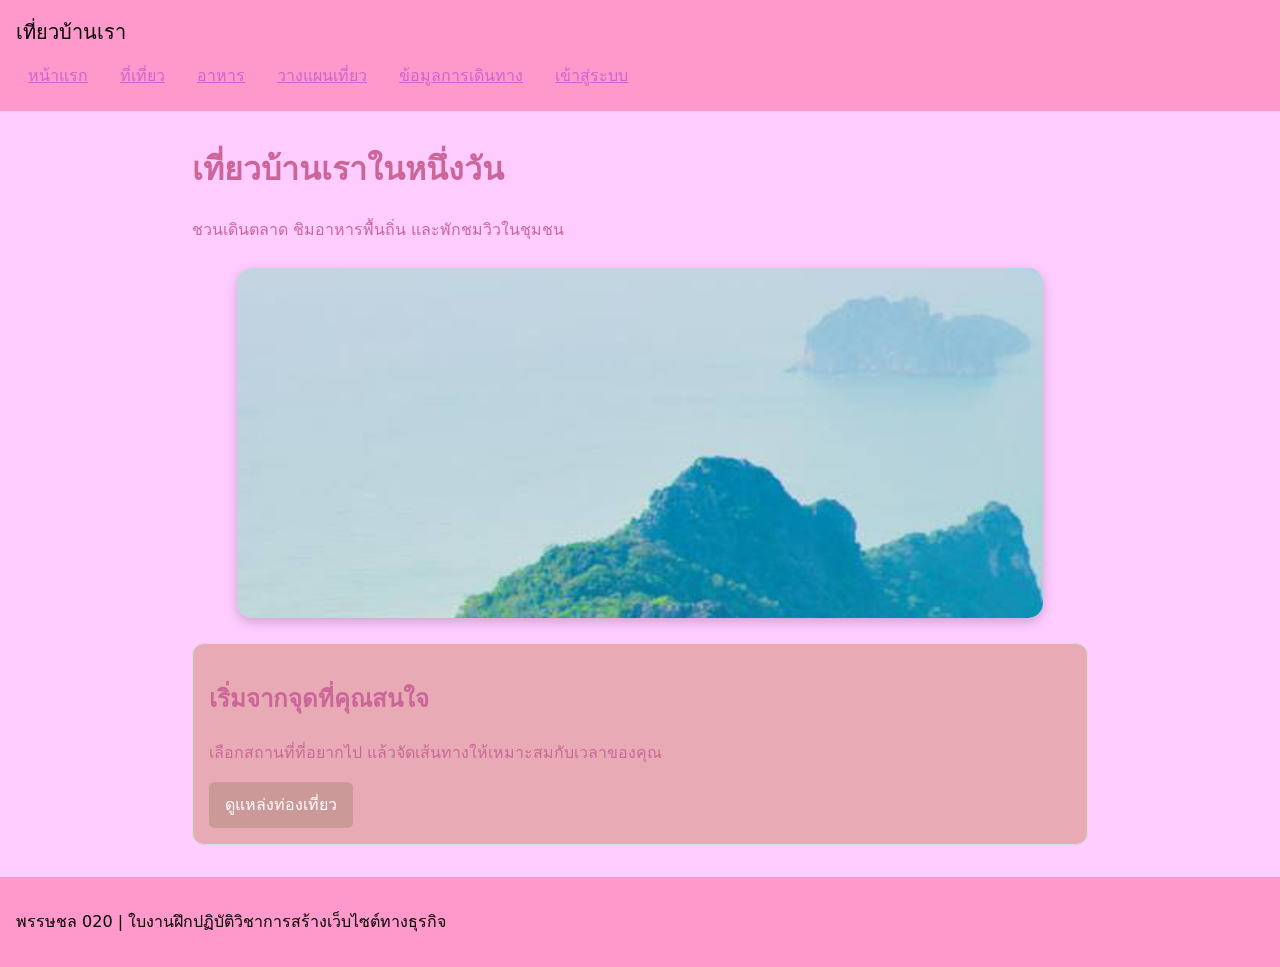
<file: index.html>
<!doctype html>
<html lang="th">
<head>
  <meta charset="utf-8">
  <meta name="viewport" content="width=device-width, initial-scale=1">
  <title>หน้าแรก | เที่ยวบ้านเรา</title>
  <link rel="stylesheet" href="style.css">

  <style>
    /* กล่องสไลด์รูปภาพ */
    .slider {
      width: 90%;
      max-width: 900px;
      height: 350px;
      margin: 25px auto;
      overflow: hidden;
      border-radius: 15px;
      box-shadow: 0 4px 12px rgba(0,0,0,0.2);
    }

    .slides {
      display: flex;
      width: 400%;
      height: 100%;
      animation: slide 16s infinite;
    }

    .slides img {
      width: 25%;
      height: 100%;
      object-fit: cover;
    }

    @keyframes slide {
      0%, 20% { transform: translateX(0); }
      25%, 45% { transform: translateX(-25%); }
      50%, 70% { transform: translateX(-50%); }
      75%, 95% { transform: translateX(-75%); }
      100% { transform: translateX(0); }
    }
  </style>
</head>

<body>

<header>
  <p class="site-name">เที่ยวบ้านเรา</p>
  <nav aria-label="เมนูหลัก">
    <ul>
      <li><a href="index.html">หน้าแรก</a></li>
      <li><a href="places.html">ที่เที่ยว</a></li>
      <li><a href="food.html">อาหาร</a></li>
      <li><a href="plan.html">วางแผนเที่ยว</a></li>
      <li><a href="travel.html">ข้อมูลการเดินทาง</a></li>
       <li><a href="login.html">เข้าสู่ระบบ</a></li>
    </ul>
  </nav>
</header>

<main>

  <h1>เที่ยวบ้านเราในหนึ่งวัน</h1>
  <p>ชวนเดินตลาด ชิมอาหารพื้นถิ่น และพักชมวิวในชุมชน</p>

  <!-- สไลด์รูปภาพ -->
  <div class="slider">
    <div class="slides">
      <img src="images/KLM.jpg" alt="เขาล้อมหมวก">
      <img src="images/sapanpla.jpg" alt="สะพานปลา">
      <img src="images/aomanow.jpg" alt="อ่าวมะนาว">
      <img src="images/Kaow.jpg" alt="เขาช่องกระจก">
    
    </div>
  </div>

  <section class="card">
    <h2>เริ่มจากจุดที่คุณสนใจ</h2>
    <p>เลือกสถานที่ที่อยากไป แล้วจัดเส้นทางให้เหมาะสมกับเวลาของคุณ</p>
    <a class="button" href="food.html">ดูแหล่งท่องเที่ยว</a>
  </section>

</main>

<footer>
  <p>พรรษชล 020 | ใบงานฝึกปฏิบัติวิชาการสร้างเว็บไซต์ทางธุรกิจ</p>
</footer>

</body>
</html>
</file>
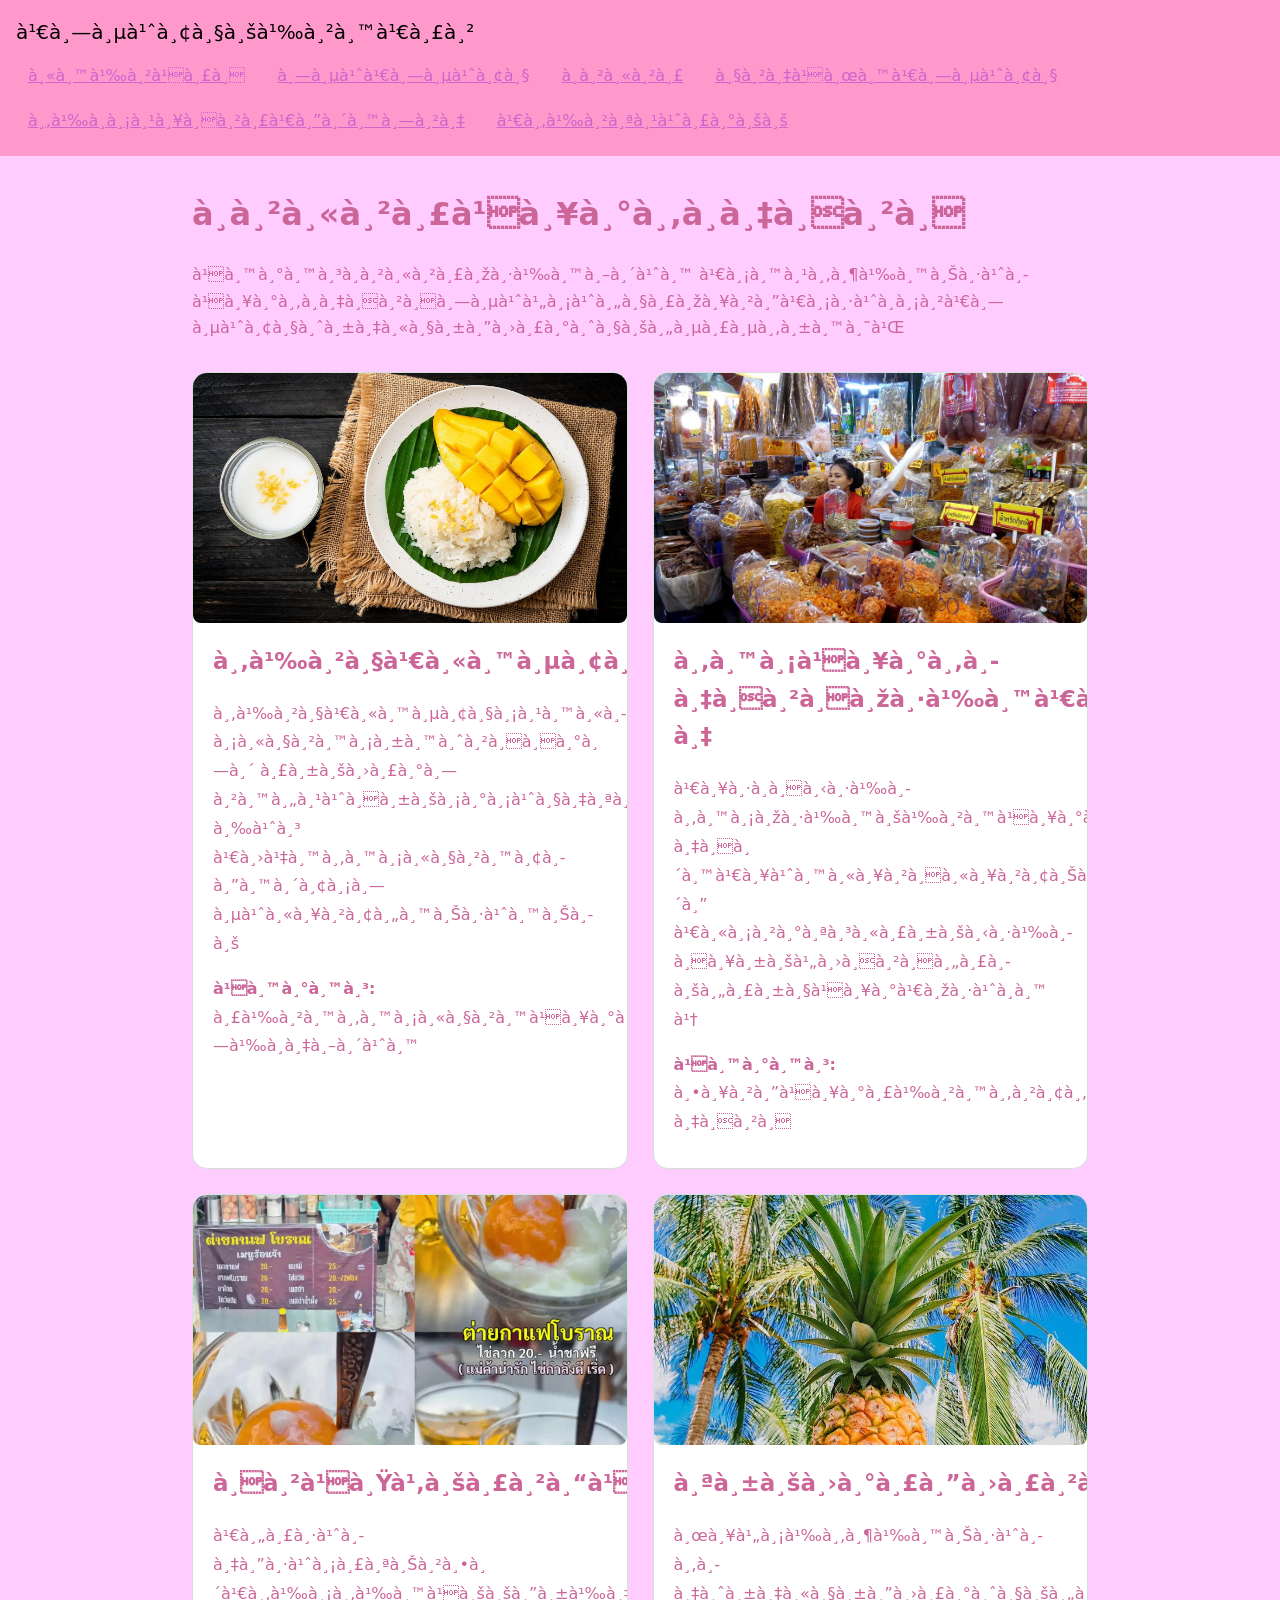
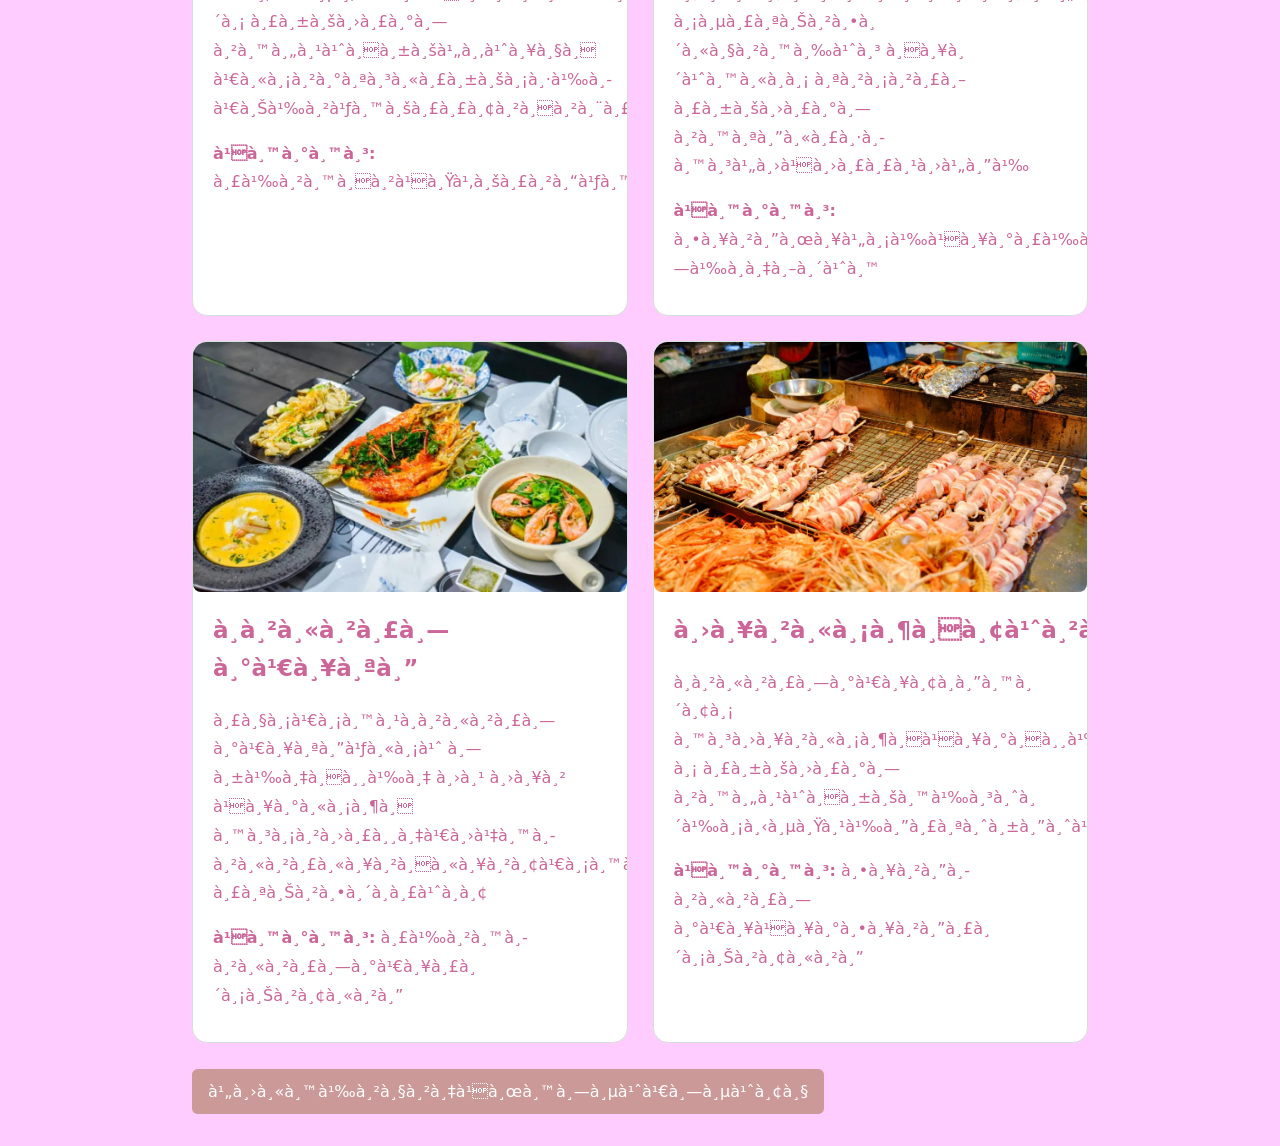
<file: food.html>
<!doctype html>
<html lang="th">
<head>
  <meta charset="utf-8>
  <meta name="viewport" content="width=device-width, initial-scale=1">
  <title>หน้าแรก | เที่ยวบ้านเรา</title>
  <link rel="stylesheet" href="style.css">
</head>
<body>
  <header>
   <p class="site-name">เที่ยวบ้านเรา</p>
  
   <nav aria-labal="เมนูหลัก">
     <ul>
      <li><a href="index.html" >หน้าแรก</a></li>
      <li><a href="places.html" >ที่เที่ยว</a></li>
      <li><a href="food.html" >อาหาร</a></li>
      <li><a href="plan.html" >วางแผนเที่ยว</a></li>
      <li><a href="travel.html" >ข้อมูลการเดินทาง</a></li>
      <li><a href="login.html" >เข้าสู่ระบบ</a></li>
       </ul>
       </nav>
      </header>
      <main>
        <h1>อาหารและของฝาก</h1>
        <p>แนะนำอาหารพื้นถิ่น เมนูขึ้นชื่อ และของฝากที่ไม่ควรพลาดเมื่อมาเที่ยวจังหวัดประจวบคีรีขันธ์</p>

        <section class="food-grid">

          <div class="food-card">
             <img src="images/Mango Sticky Rice.jpg" alt="ข้าวเหนียวมะม่วง">
            <div class="food-info">
              <h2>ข้าวเหนียวมะม่วง</h2>
              <p>ข้าวเหนียวมูนหอมหวานมันจากกะทิ รับประทานคู่กับมะม่วงสุกเนื้อฉ่ำ เป็นขนมหวานยอดนิยมที่หลายคนชื่นชอบ</p>
              <p><strong>แนะนำ:</strong> ร้านขนมหวานและตลาดท้องถิ่น</p>
            </div>
          </div>

          <div class="food-card">
              <img src="images/market1.jpg" alt="ขนมและของฝาก">
            <div class="food-info">
              <h2>ขนมและของฝากพื้นเมือง</h2>
              <p>เลือกซื้อขนมพื้นบ้านและของกินเล่นหลากหลายชนิด เหมาะสำหรับซื้อกลับไปฝากครอบครัวและเพื่อน ๆ</p>
              <p><strong>แนะนำ:</strong> ตลาดและร้านขายของฝาก</p>
            </div>
          </div>

          <div class="food-card">
             <img src="images/pic2.png" alt="กาแฟโบราณและไข่ลวก">
            <div class="food-info">
              <h2>กาแฟโบราณและไข่ลวก</h2>
              <p>เครื่องดื่มรสชาติเข้มข้นแบบดั้งเดิม รับประทานคู่กับไข่ลวก เหมาะสำหรับมื้อเช้าในบรรยากาศร้านกาแฟเก่าแก่</p>
              <p><strong>แนะนำ:</strong> ร้านกาแฟโบราณในชุมชน</p>
            </div>
          </div>

          <div class="food-card">
           <img src="images/Pranburi Pineapple.jpg" alt="สับปะรดปราณบุรี"> 
            <div class="food-info">
              <h2>สับปะรดปราณบุรี</h2>
              <p>ผลไม้ขึ้นชื่อของจังหวัดประจวบคีรีขันธ์ มีรสชาติหวานฉ่ำ กลิ่นหอม สามารถรับประทานสดหรือนำไปแปรรูปได้</p>
              <p><strong>แนะนำ:</strong> ตลาดผลไม้และร้านค้าท้องถิ่น</p>
            </div>
          </div>

          <div class="food-card">
          <img src="images/Seafood.jpg" alt="อาหารทะเล"> 
            <div class="food-info">
              <h2>อาหารทะเลสด</h2>
              <p>รวมเมนูอาหารทะเลสดใหม่ ทั้งกุ้ง ปู ปลา และหมึก นำมาปรุงเป็นอาหารหลากหลายเมนู รสชาติอร่อย</p>
              <p><strong>แนะนำ:</strong> ร้านอาหารทะเลริมชายหาด</p>
            </div>
          </div>

          <div class="food-card">
          <img src="images/Squid.jpg" alt="ปลาหมึกย่าง">
            <div class="food-info">
              <h2>ปลาหมึกย่างและกุ้งเผา</h2>
              <p>อาหารทะเลยอดนิยม นำปลาหมึกและกุ้งมาย่างจนหอม รับประทานคู่กับน้ำจิ้มซีฟู้ดรสจัดจ้าน</p>
              <p><strong>แนะนำ:</strong> ตลาดอาหารทะเลและตลาดริมชายหาด</p>
            </div>
          </div>

        </section>

        <br>
    <a class="button" href="plan.html">ไปหน้าวางแผนที่เที่ยว</a>

      </main>
</file>
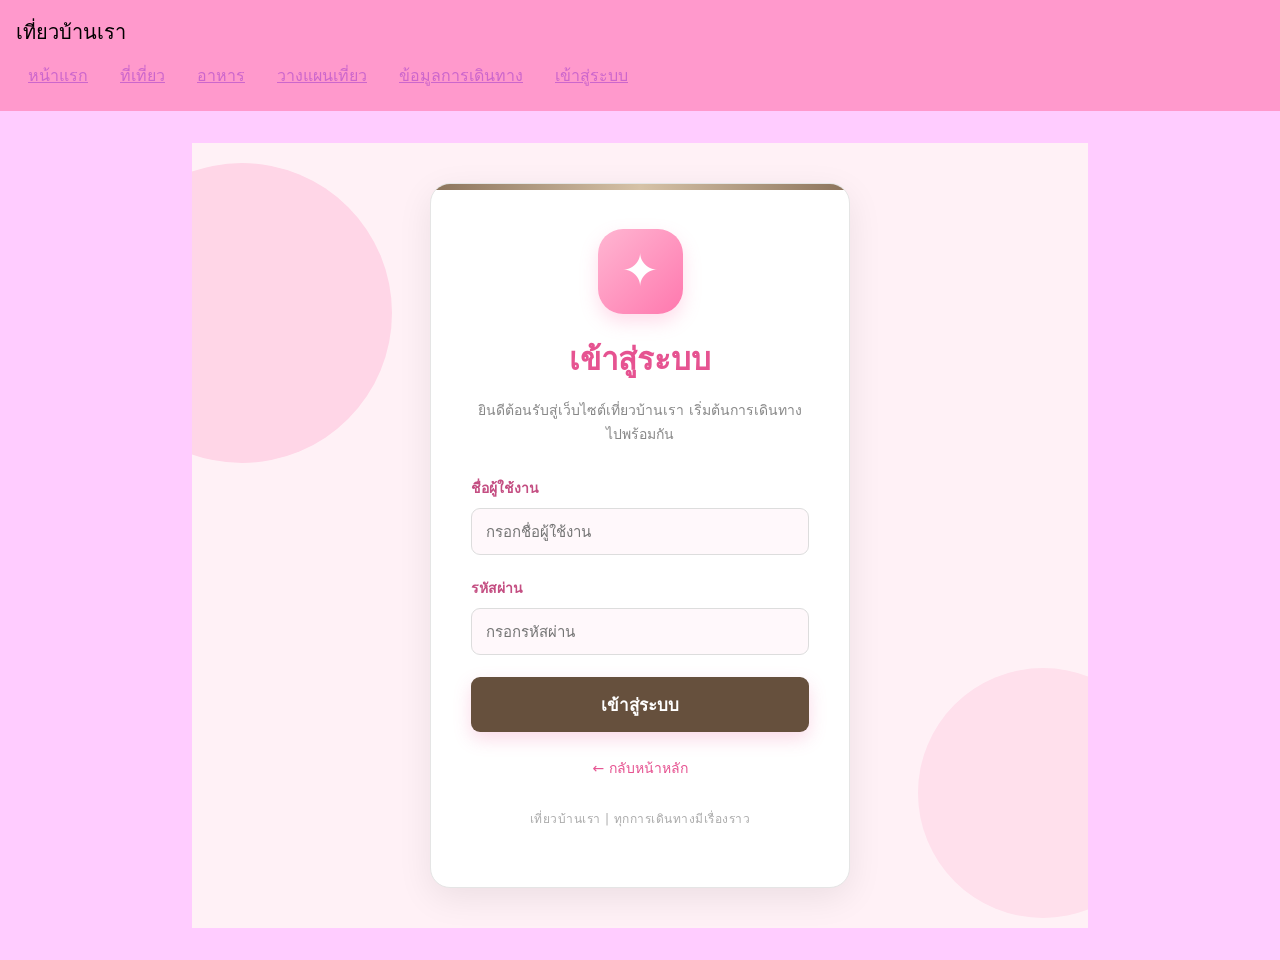
<file: login.html>
<!doctype html>
<html lang="th">
<head>
  <meta charset="utf-8">
  <meta name="viewport" content="width=device-width, initial-scale=1">
  <title>เข้าสู่ระบบ | เที่ยวบ้านเรา</title>
  <link rel="stylesheet" href="style.css">

  <style>
    .login-page {
      min-height: 650px;
      display: flex;
      justify-content: center;
      align-items: center;
      padding: 40px 20px;
    }

    .login-box {
      width: 100%;
      max-width: 420px;
      padding: 45px 40px;
      box-sizing: border-box;
      background: white;
      border: 1px solid #e5e5e5;
      border-radius: 20px;
      box-shadow: 0 10px 35px rgba(0,0,0,0.08);
    }

    .login-symbol {
      text-align: center;
      font-size: 45px;
      margin-bottom: 10px;
    }

    .login-box h1 {
      text-align: center;
      margin-bottom: 10px;
    }

    .login-desc {
      text-align: center;
      color: #888;
      margin-bottom: 30px;
      line-height: 1.7;
    }

    .login-box label {
      display: block;
      font-weight: bold;
      margin-bottom: 8px;
    }

    .login-box input {
      width: 100%;
      box-sizing: border-box;
      padding: 14px;
      border: 1px solid #ddd;
      border-radius: 9px;
      margin-bottom: 22px;
      font-size: 15px;
      outline: none;
    }

    .login-box input:focus {
      border-color: #8b735b;
    }

    .login-btn {
      width: 100%;
      padding: 14px;
      border: none;
      border-radius: 9px;
      background: #66503d;
      color: white;
      font-size: 17px;
      cursor: pointer;
    }

    .login-btn:hover {
      background: #463628;
    }

    .back-home {
      display: block;
      text-align: center;
      margin-top: 25px;
      text-decoration: none;
    }

    .login-footer {
      text-align: center;
      color: #aaa;
      font-size: 12px;
      margin-top: 30px;
    }

    @media(max-width: 500px) {
      .login-box {
        padding: 30px 22px;
      }
    }
  </style>
</head>

<body>

  <header>
    <p class="site-name">เที่ยวบ้านเรา</p>

    <nav aria-label="เมนูหลัก">
      <ul>
        <li><a href="index.html">หน้าแรก</a></li>
        <li><a href="places.html">ที่เที่ยว</a></li>
        <li><a href="food.html">อาหาร</a></li>
        <li><a href="plan.html">วางแผนเที่ยว</a></li>
        <li><a href="travel.html">ข้อมูลการเดินทาง</a></li>
        <li><a href="login.html">เข้าสู่ระบบ</a></li>
      </ul>
    </nav>
  </header>

  <main class="login-page">

    <div class="login-box">

      <div class="login-symbol">✦</div>

      <h1>เข้าสู่ระบบ</h1>

      <p class="login-desc">
        ยินดีต้อนรับสู่เว็บไซต์เที่ยวบ้านเรา
        เริ่มต้นการเดินทางไปพร้อมกัน
      </p>

      <form onsubmit="loginUser(event)">

        <label for="username">ชื่อผู้ใช้งาน</label>
        <input
          type="text"
          id="username"
          placeholder="กรอกชื่อผู้ใช้งาน"
          required
        >

        <label for="password">รหัสผ่าน</label>
        <input
          type="password"
          id="password"
          placeholder="กรอกรหัสผ่าน"
          required
        >

        <button type="submit" class="login-btn">
          เข้าสู่ระบบ
        </button>

      </form>

      <a href="index.html" class="back-home">
        ← กลับหน้าหลัก
      </a>

      <p class="login-footer">
        เที่ยวบ้านเรา | ทุกการเดินทางมีเรื่องราว
      </p>

    </div>

  </main>

  

  <script>
    function loginUser(event) {
      event.preventDefault();

      window.location.href = "index.html";
    }
  </script>

</body>
</html>
</file>
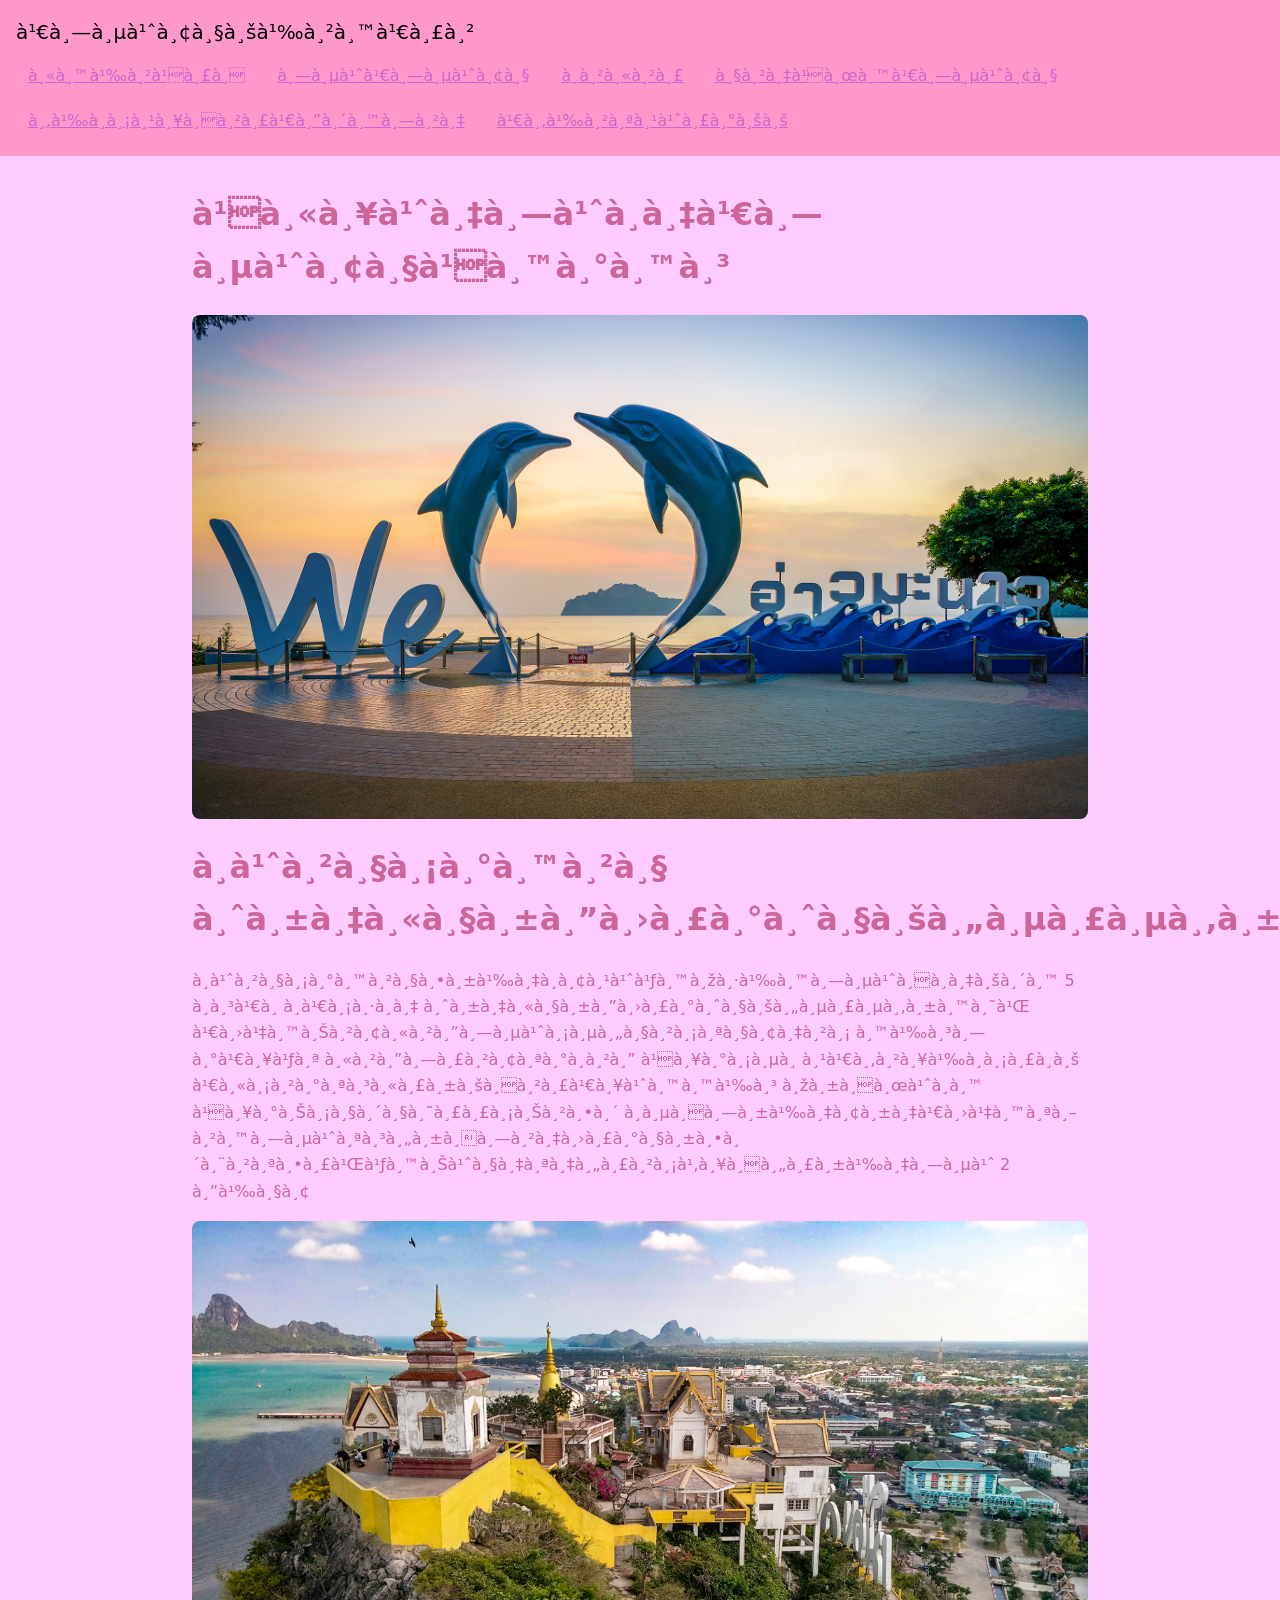
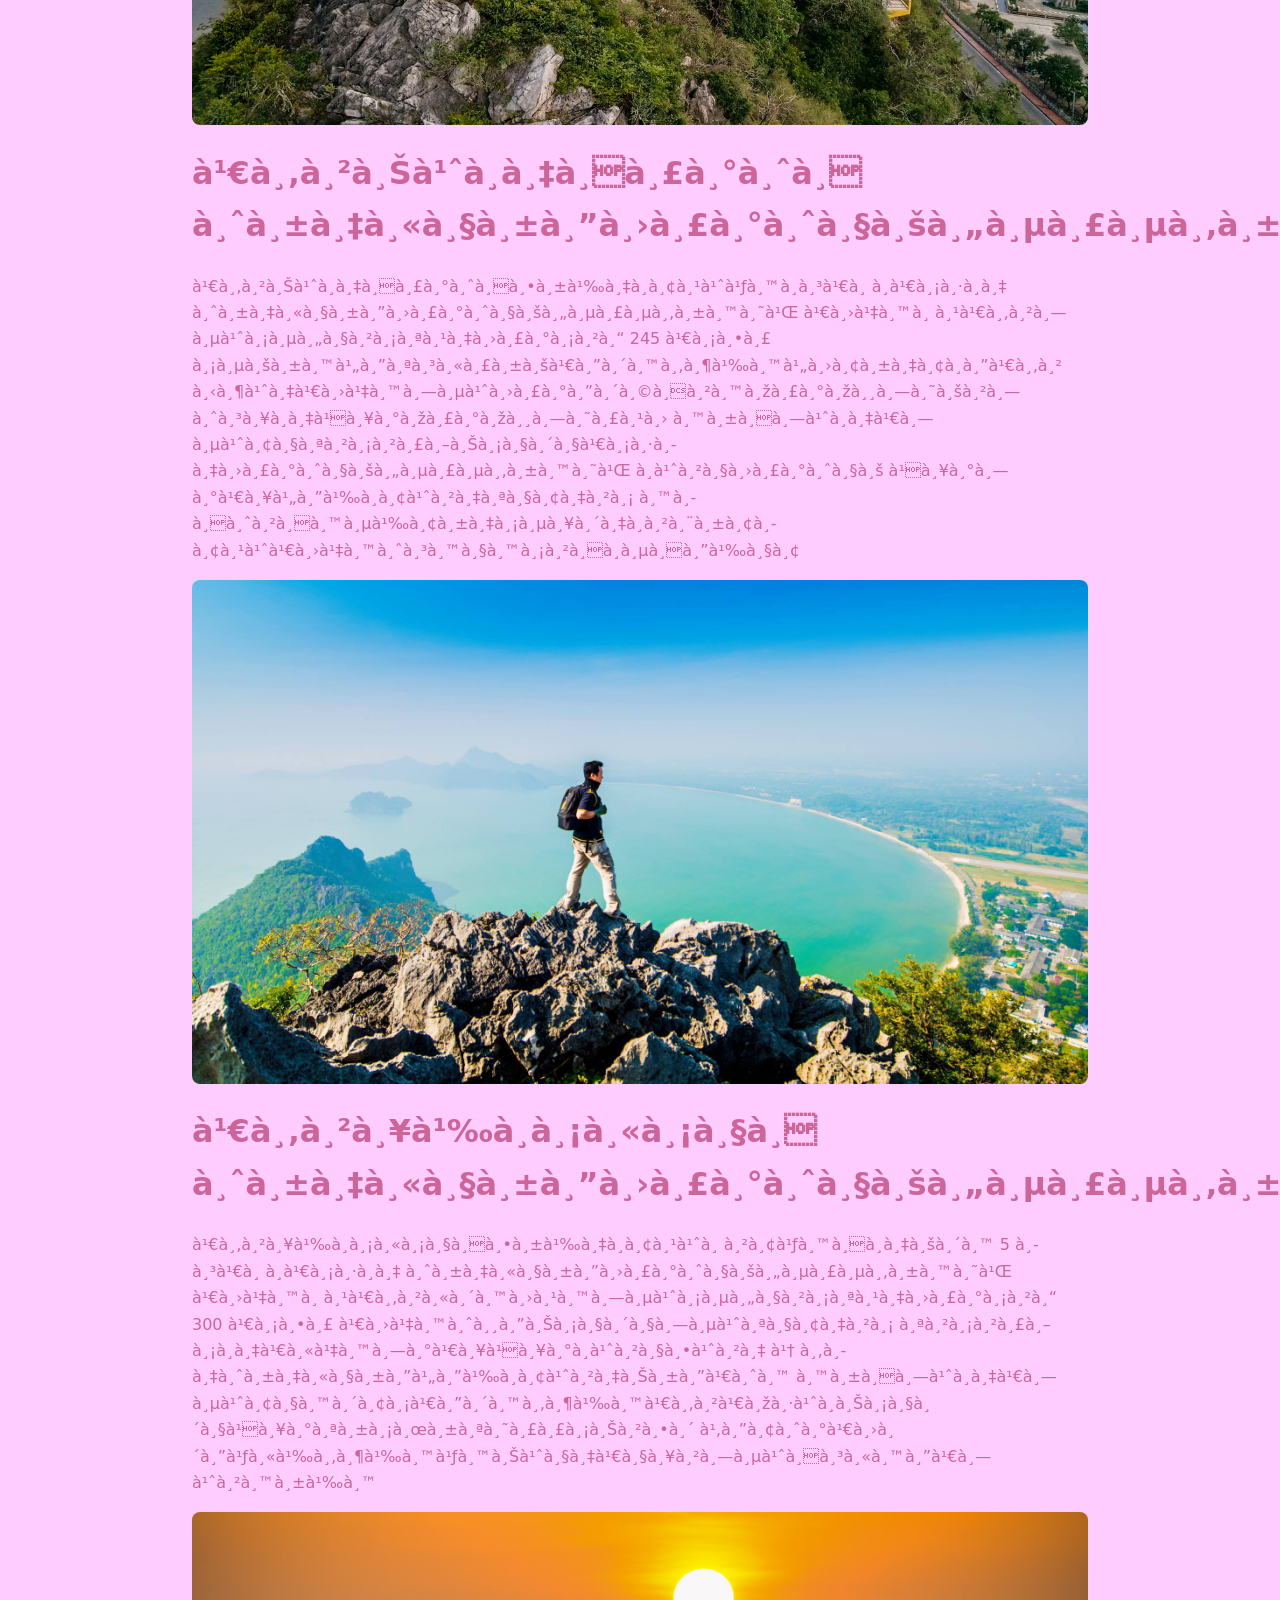
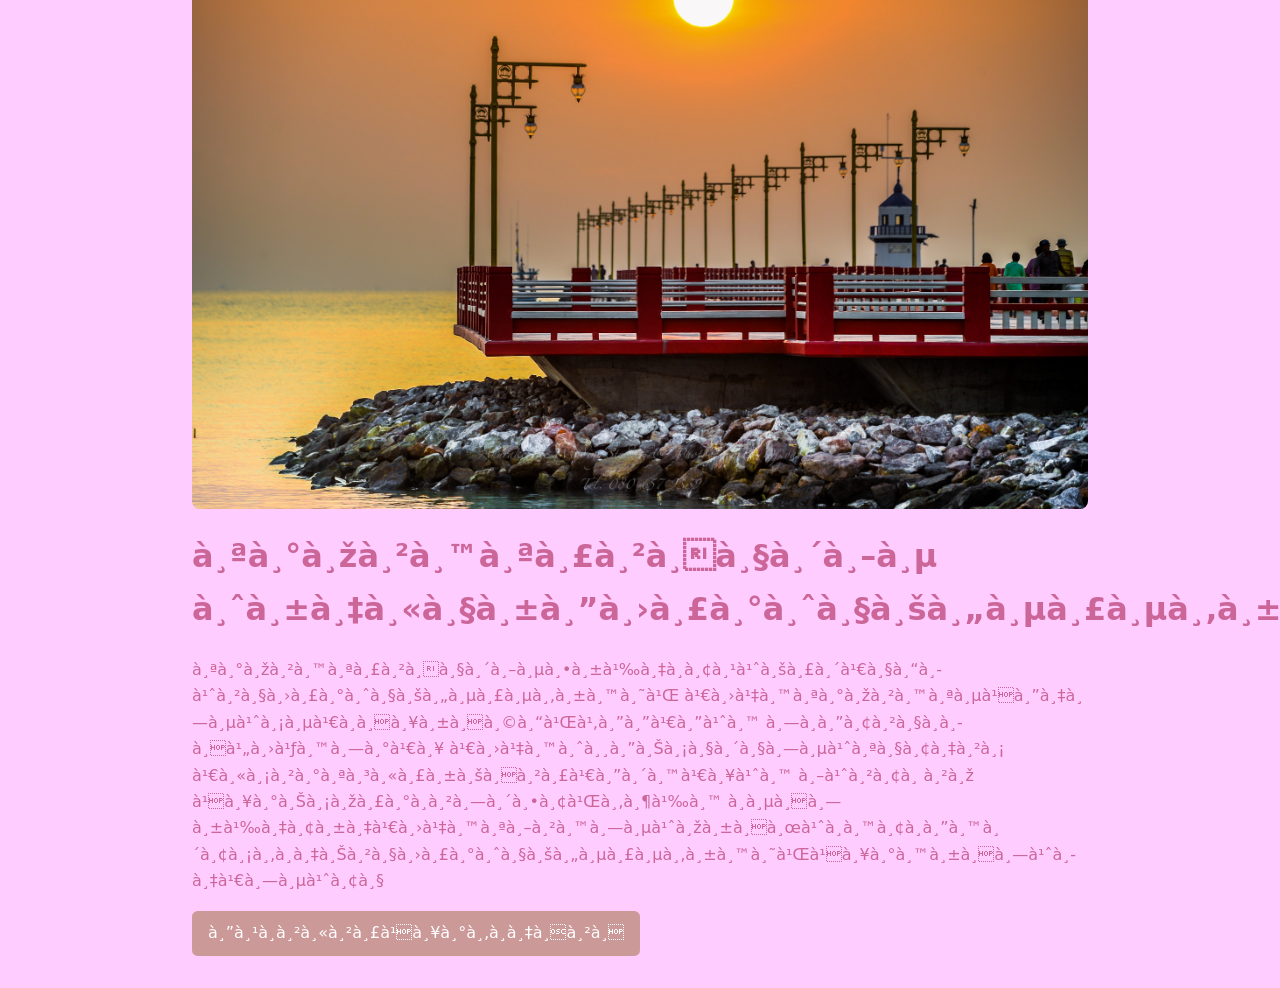
<file: places.html>
<!doctype html>
<html lang="th">
<head>
  <meta charset="utf-8>
  <meta name="viewport" content="width=device-width, initial-scale=1">
  <title>หน้าแรก | เที่ยวบ้านเรา</title>
  <link rel="stylesheet" href="style.css">
</head>
<body>
  <header>
   <p class="site-name">เที่ยวบ้านเรา</p>
  
   <nav aria-labal="เมนูหลัก">
     <ul>
      <li><a href="index.html" >หน้าแรก</a></li>
      <li><a href="places.html" >ที่เที่ยว</a></li>
      <li><a href="food.html" >อาหาร</a></li>
      <li><a href="plan.html" >วางแผนเที่ยว</a></li>
      <li><a href="travel.html" >ข้อมูลการเดินทาง</a></li>
      <li><a href="login.html" >เข้าสู่ระบบ</a></li>
       </ul>
       </nav>
      </header>
      <main>
        <h1>แหล่งท่องเที่ยวแนะนำ</h1><p>
	<img src="images/aomanow.jpg" style="width: 1200px; height: auto;">
	<h1>อ่าวมะนาว จังหวัดประจวบคีรีขันธ์</h1>
	<p>อ่าวมะนาวตั้งอยู่ในพื้นที่กองบิน 5 อำเภอเมือง จังหวัดประจวบคีรีขันธ์ เป็นชายหาดที่มีความสวยงาม น้ำทะเลใส หาดทรายสะอาด และมีภูเขาล้อมรอบ เหมาะสำหรับการเล่นน้ำ พักผ่อน และชมวิวธรรมชาติ อีกทั้งยังเป็นสถานที่สำคัญทางประวัติศาสตร์ในช่วงสงครามโลกครั้งที่ 2 ด้วย</p>
	<img src="images/Kaow.jpg" style="width: 1200px; height: auto;">
	<h1>เขาช่องกระจก จังหวัดประจวบคีรีขันธ์</h1>
	<p>เขาช่องกระจกตั้งอยู่ในอำเภอเมือง จังหวัดประจวบคีรีขันธ์ เป็นภูเขาที่มีความสูงประมาณ 245 เมตร มีบันไดสำหรับเดินขึ้นไปยังยอดเขา ซึ่งเป็นที่ประดิษฐานพระพุทธบาทจำลองและพระพุทธรูป นักท่องเที่ยวสามารถชมวิวเมืองประจวบคีรีขันธ์ อ่าวประจวบ และทะเลได้อย่างสวยงาม นอกจากนี้ยังมีลิงอาศัยอยู่เป็นจำนวนมากอีกด้วย</p>
  	<img src="images/KLM.jpg" style="width: 1200px; height: auto;">
	<h1>เขาล้อมหมวก จังหวัดประจวบคีรีขันธ์</h1>
	<p>เขาล้อมหมวกตั้งอยู่ภายในกองบิน 5 อำเภอเมือง จังหวัดประจวบคีรีขันธ์ เป็นภูเขาหินปูนที่มีความสูงประมาณ 300 เมตร เป็นจุดชมวิวที่สวยงาม สามารถมองเห็นทะเลและอ่าวต่าง ๆ ของจังหวัดได้อย่างชัดเจน นักท่องเที่ยวนิยมเดินขึ้นเขาเพื่อชมวิวและสัมผัสธรรมชาติ โดยจะเปิดให้ขึ้นในช่วงเวลาที่กำหนดเท่านั้น</p>
	<img src="images/sapanpla.jpg" style="width: 1200px; height: auto;">
	<h1> สะพานสราญวิถี จังหวัดประจวบคีรีขันธ์</h1> 
	<p>สะพานสราญวิถีตั้งอยู่บริเวณอ่าวประจวบคีรีขันธ์ เป็นสะพานสีแดงที่มีเอกลักษณ์โดดเด่น ทอดยาวออกไปในทะเล เป็นจุดชมวิวที่สวยงาม เหมาะสำหรับการเดินเล่น ถ่ายภาพ และชมพระอาทิตย์ขึ้น อีกทั้งยังเป็นสถานที่พักผ่อนยอดนิยมของชาวประจวบคีรีขันธ์และนักท่องเที่ยว</p>
              <a class="button" href="food.html">ดูอาหารและของฝาก</a>
</file>
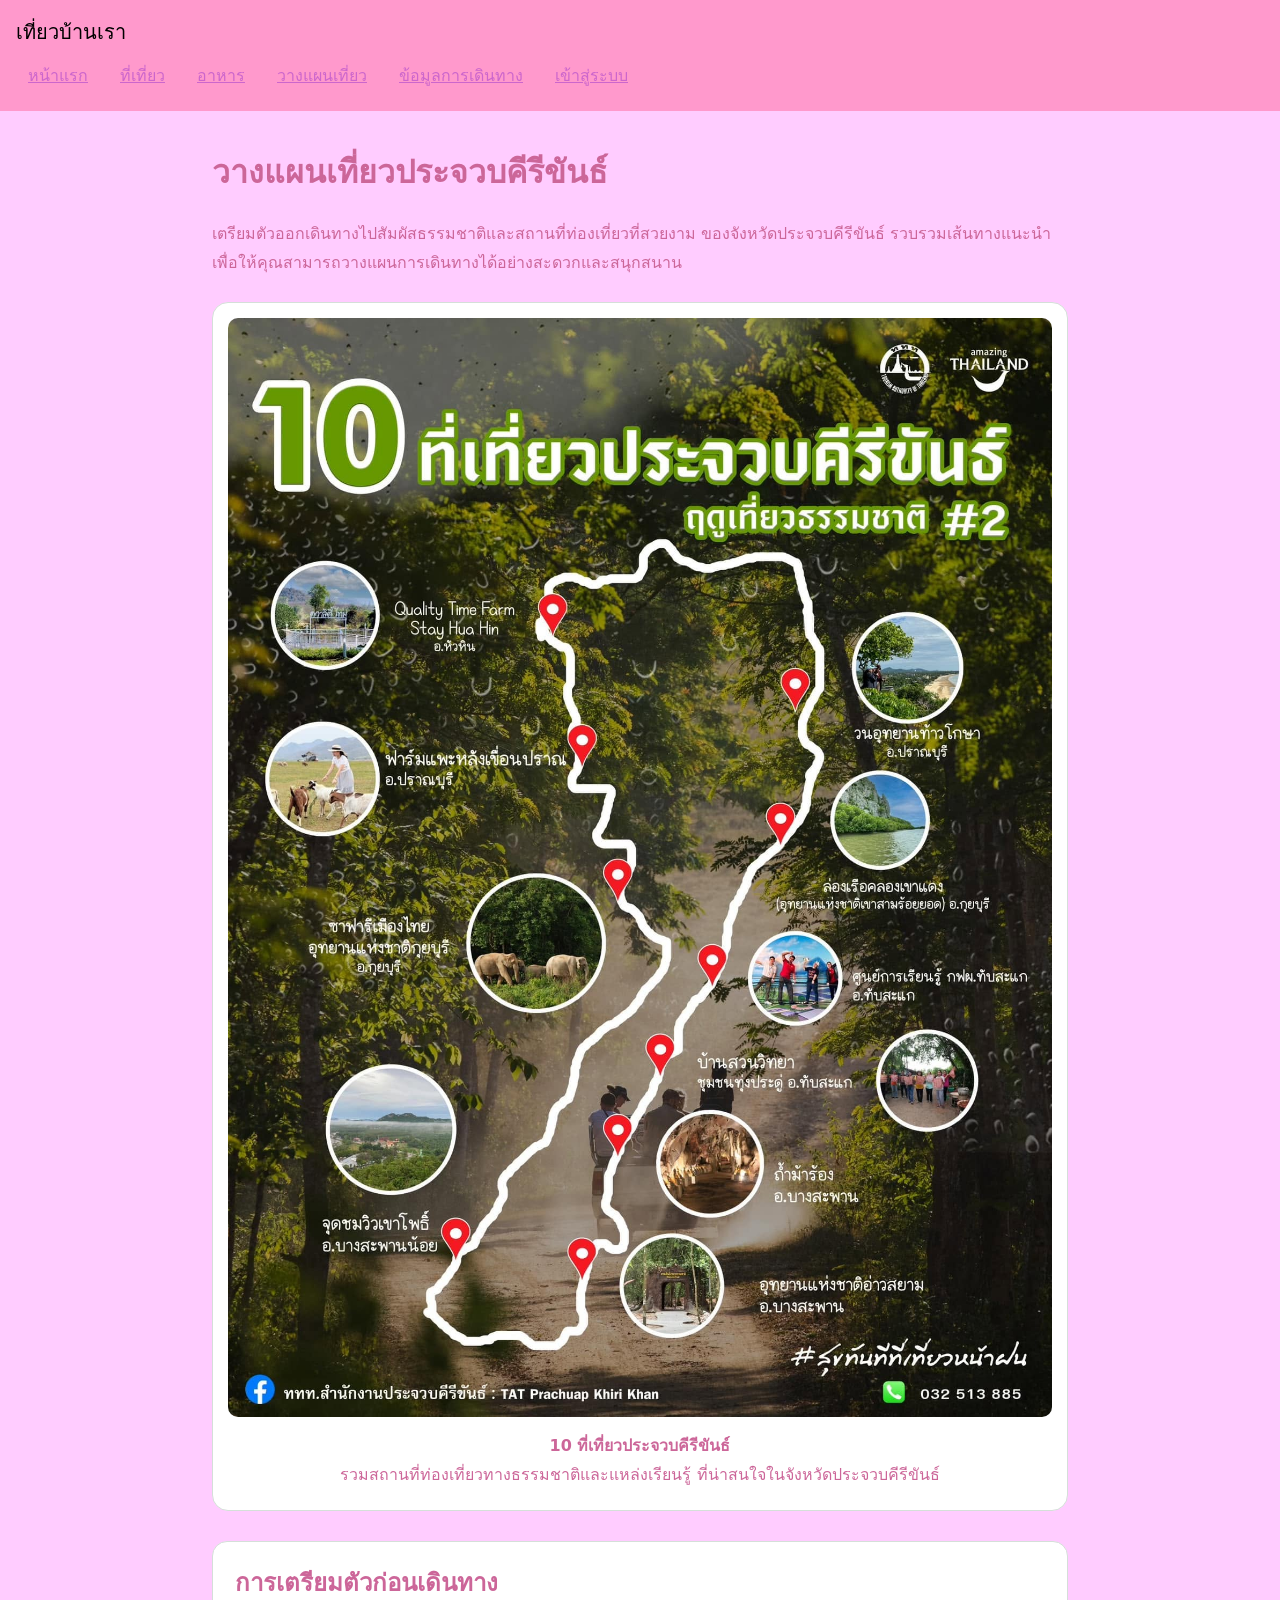
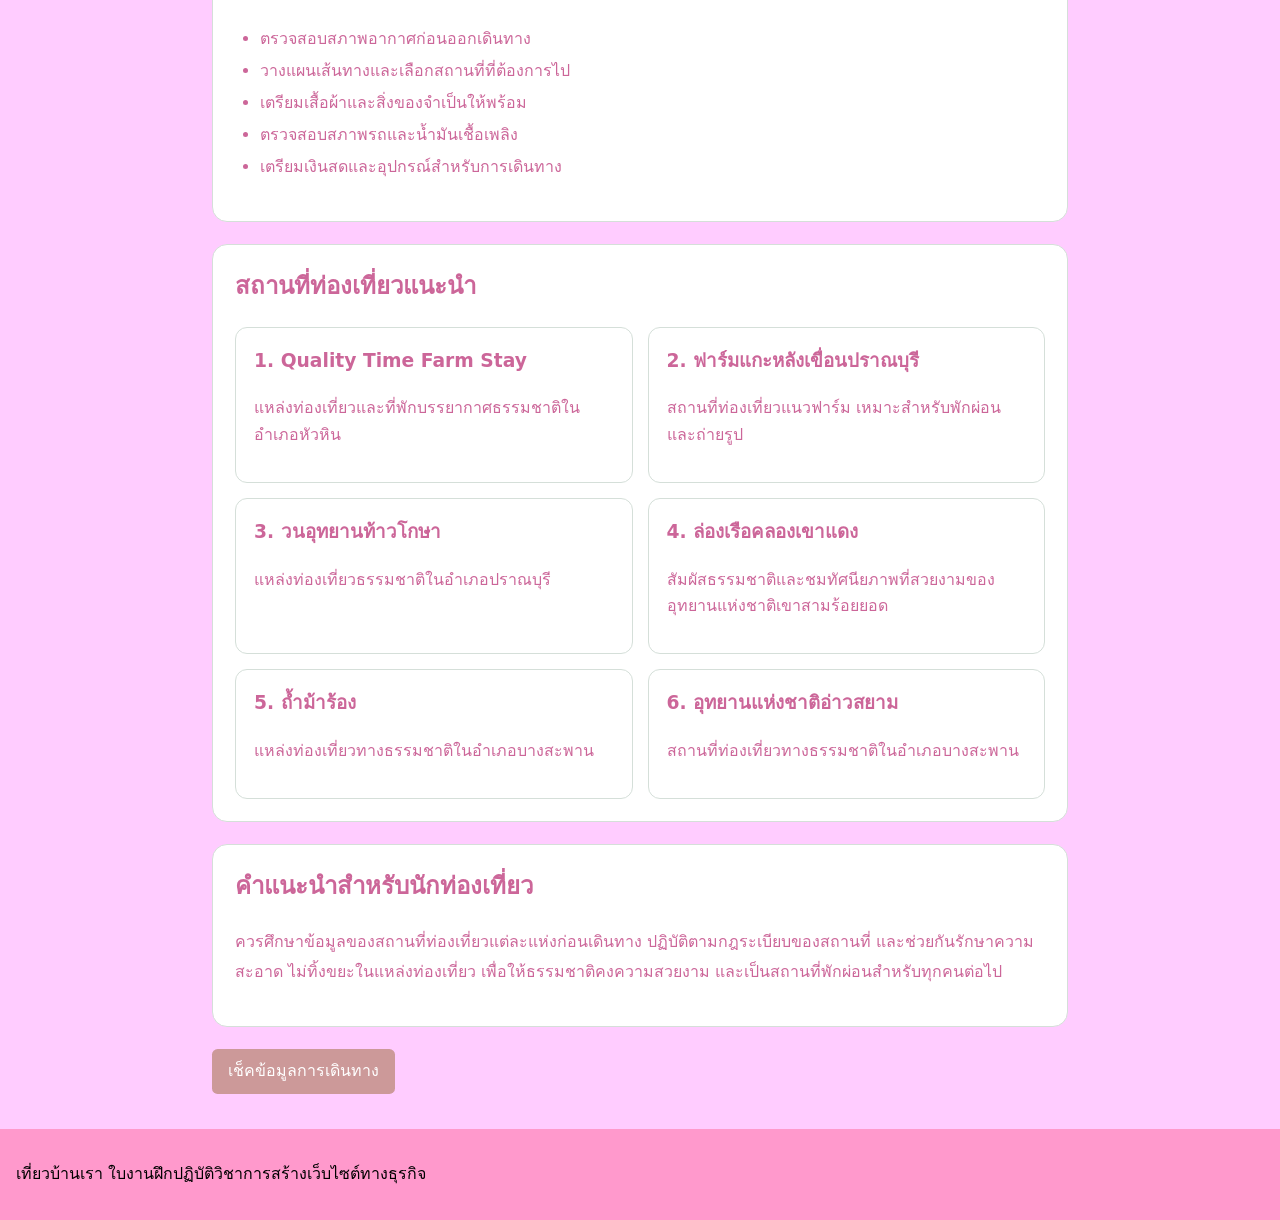
<file: plan.html>
<!doctype html>
<html lang="th">
<head>
  <meta charset="utf-8">
  <meta name="viewport" content="width=device-width, initial-scale=1">
  <title>วางแผนเที่ยว | เที่ยวบ้านเรา</title>
  <link rel="stylesheet" href="style.css">

  <style>
    .plan-container {
      max-width: 1100px;
      margin: 35px auto;
      padding: 0 20px;
    }

    .plan-intro {
      margin-bottom: 25px;
      line-height: 1.8;
    }

    .map-box {
      border: 1px solid #d5dfd9;
      border-radius: 16px;
      padding: 15px;
      margin-bottom: 30px;
      background: white;
    }

    .map-box img {
      width: 100%;
      height: auto;
      display: block;
      border-radius: 10px;
    }

    .map-caption {
      text-align: center;
      line-height: 1.8;
      margin: 15px 5px 5px;
    }

    .plan-section {
      border: 1px solid #d5dfd9;
      border-radius: 15px;
      padding: 22px;
      margin-bottom: 22px;
      background: white;
    }

    .plan-section h2 {
      margin-top: 0;
    }

    .plan-list {
      line-height: 2;
      padding-left: 25px;
    }

    .place-grid {
      display: grid;
      grid-template-columns: repeat(2, 1fr);
      gap: 15px;
    }

    .place-item {
      border: 1px solid #d5dfd9;
      border-radius: 12px;
      padding: 18px;
    }

    .place-item h3 {
      margin-top: 0;
    }

    .plan-note {
      line-height: 1.9;
    }

    @media (max-width: 700px) {
      .place-grid {
        grid-template-columns: 1fr;
      }
    }
  </style>
</head>

<body>

  <header>
    <p class="site-name">เที่ยวบ้านเรา</p>

    <nav aria-label="เมนูหลัก">
      <ul>
        <li><a href="index.html">หน้าแรก</a></li>
        <li><a href="places.html">ที่เที่ยว</a></li>
        <li><a href="food.html">อาหาร</a></li>
        <li><a href="plan.html">วางแผนเที่ยว</a></li>
        <li><a href="travel.html">ข้อมูลการเดินทาง</a></li>
        <li><a href="login.html">เข้าสู่ระบบ</a></li>
      </ul>
    </nav>
  </header>

  <main class="plan-container">

    <h1>วางแผนเที่ยวประจวบคีรีขันธ์</h1>

    <p class="plan-intro">
      เตรียมตัวออกเดินทางไปสัมผัสธรรมชาติและสถานที่ท่องเที่ยวที่สวยงาม
      ของจังหวัดประจวบคีรีขันธ์ รวบรวมเส้นทางแนะนำ
      เพื่อให้คุณสามารถวางแผนการเดินทางได้อย่างสะดวกและสนุกสนาน
    </p>

    <!-- รูปแผนที่ท่องเที่ยว -->
    <section class="map-box">
            <img src="images/maptravel.jpg"
           alt="แผนที่ 10 ที่เที่ยวประจวบคีรีขันธ์">

      <p class="map-caption">
        <strong>10 ที่เที่ยวประจวบคีรีขันธ์</strong><br>
        รวมสถานที่ท่องเที่ยวทางธรรมชาติและแหล่งเรียนรู้
        ที่น่าสนใจในจังหวัดประจวบคีรีขันธ์
      </p>
    </section>

    <!-- การวางแผนก่อนเดินทาง -->
    <section class="plan-section">
      <h2>การเตรียมตัวก่อนเดินทาง</h2>

      <ul class="plan-list">
        <li>ตรวจสอบสภาพอากาศก่อนออกเดินทาง</li>
        <li>วางแผนเส้นทางและเลือกสถานที่ที่ต้องการไป</li>
        <li>เตรียมเสื้อผ้าและสิ่งของจำเป็นให้พร้อม</li>
        <li>ตรวจสอบสภาพรถและน้ำมันเชื้อเพลิง</li>
        <li>เตรียมเงินสดและอุปกรณ์สำหรับการเดินทาง</li>
      </ul>
    </section>

    <!-- สถานที่แนะนำ -->
    <section class="plan-section">
      <h2>สถานที่ท่องเที่ยวแนะนำ</h2>

      <div class="place-grid">

        <div class="place-item">
          <h3>1. Quality Time Farm Stay</h3>
          <p>แหล่งท่องเที่ยวและที่พักบรรยากาศธรรมชาติในอำเภอหัวหิน</p>
        </div>

        <div class="place-item">
          <h3>2. ฟาร์มแกะหลังเขื่อนปราณบุรี</h3>
          <p>สถานที่ท่องเที่ยวแนวฟาร์ม เหมาะสำหรับพักผ่อนและถ่ายรูป</p>
        </div>

        <div class="place-item">
          <h3>3. วนอุทยานท้าวโกษา</h3>
          <p>แหล่งท่องเที่ยวธรรมชาติในอำเภอปราณบุรี</p>
        </div>

        <div class="place-item">
          <h3>4. ล่องเรือคลองเขาแดง</h3>
          <p>สัมผัสธรรมชาติและชมทัศนียภาพที่สวยงามของอุทยานแห่งชาติเขาสามร้อยยอด</p>
        </div>

        <div class="place-item">
          <h3>5. ถ้ำม้าร้อง</h3>
          <p>แหล่งท่องเที่ยวทางธรรมชาติในอำเภอบางสะพาน</p>
        </div>

        <div class="place-item">
          <h3>6. อุทยานแห่งชาติอ่าวสยาม</h3>
          <p>สถานที่ท่องเที่ยวทางธรรมชาติในอำเภอบางสะพาน</p>
        </div>

      </div>
    </section>

    <!-- คำแนะนำ -->
    <section class="plan-section">
      <h2>คำแนะนำสำหรับนักท่องเที่ยว</h2>

      <p class="plan-note">
        ควรศึกษาข้อมูลของสถานที่ท่องเที่ยวแต่ละแห่งก่อนเดินทาง
        ปฏิบัติตามกฎระเบียบของสถานที่ และช่วยกันรักษาความสะอาด
        ไม่ทิ้งขยะในแหล่งท่องเที่ยว เพื่อให้ธรรมชาติคงความสวยงาม
        และเป็นสถานที่พักผ่อนสำหรับทุกคนต่อไป
      </p>
    </section>

   <a class="button" href="travel.html">เช็คข้อมูลการเดินทาง</a>
  </main>

  <footer>
    <p>เที่ยวบ้านเรา ใบงานฝึกปฏิบัติวิชาการสร้างเว็บไซต์ทางธุรกิจ</p>
  </footer>

</body>
</html>
</file>
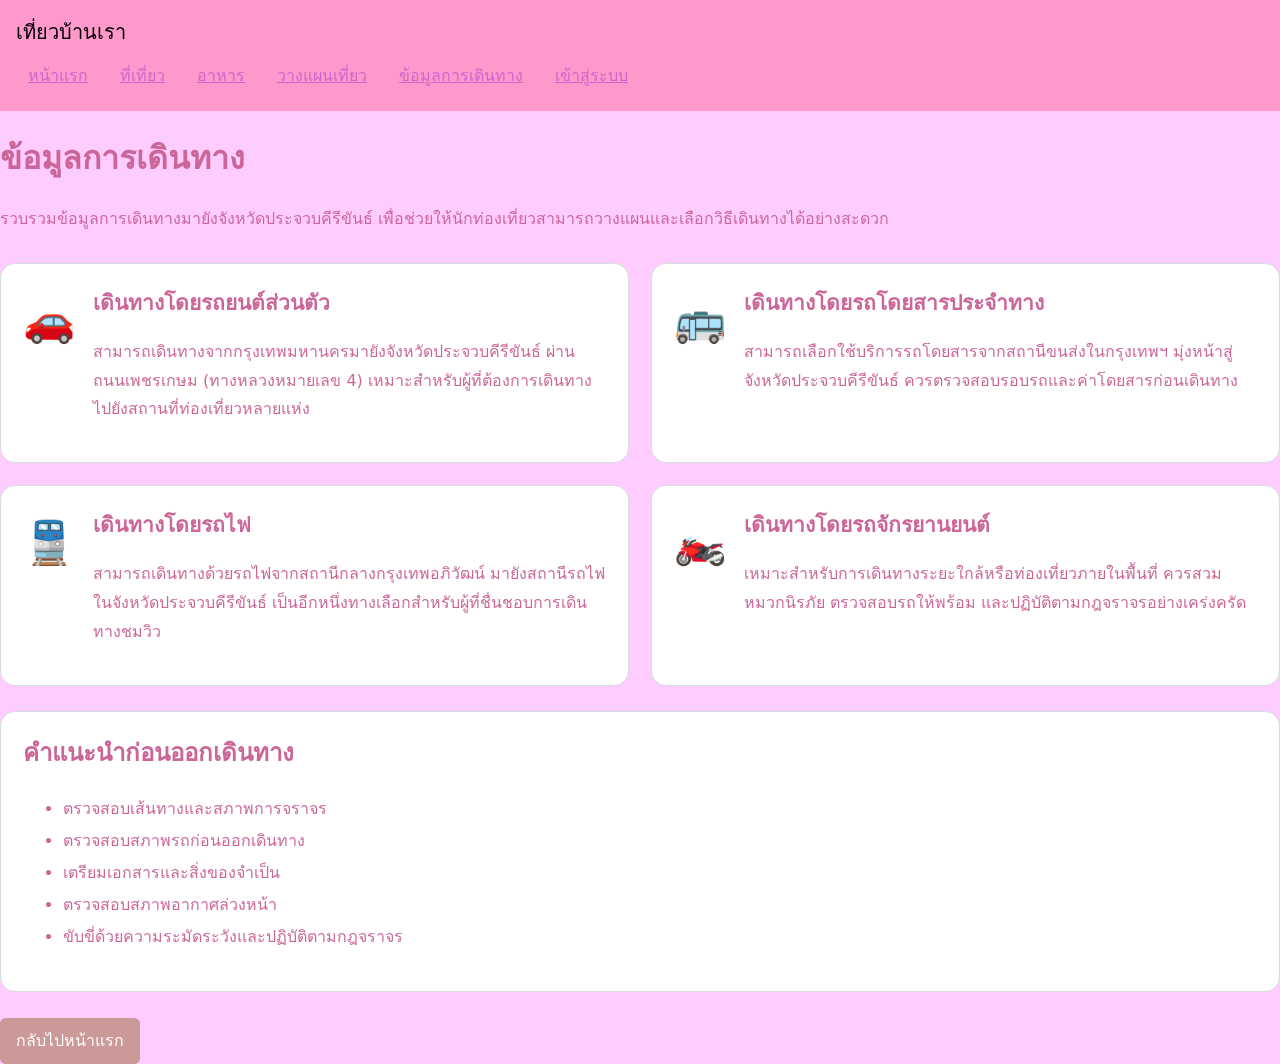
<file: travel.html>
<!doctype html>
<html lang="th">
<head>
  <meta charset="utf-8">
  <meta name="viewport" content="width=device-width, initial-scale=1">
  <title>หน้าแรก | เที่ยวบ้านเรา</title>
  <link rel="stylesheet" href="style.css">
</head>

<body>

<header>
  <p class="site-name">เที่ยวบ้านเรา</p>
  <nav aria-label="เมนูหลัก">
    <ul>
      <li><a href="index.html">หน้าแรก</a></li>
      <li><a href="places.html">ที่เที่ยว</a></li>
      <li><a href="food.html">อาหาร</a></li>
      <li><a href="plan.html">วางแผนเที่ยว</a></li>
      <li><a href="travel.html">ข้อมูลการเดินทาง</a></li>
       <li><a href="login.html">เข้าสู่ระบบ</a></li>
    </ul>
  </nav>
</header>

        <h1>ข้อมูลการเดินทาง</h1>

        <p>รวบรวมข้อมูลการเดินทางมายังจังหวัดประจวบคีรีขันธ์
        เพื่อช่วยให้นักท่องเที่ยวสามารถวางแผนและเลือกวิธีเดินทางได้อย่างสะดวก</p>

        <section class="travel-grid">

          <!-- รถยนต์ส่วนตัว -->
          <div class="travel-card">
            <div class="travel-icon">🚗</div>
            <div class="travel-info">
              <h2>เดินทางโดยรถยนต์ส่วนตัว</h2>
              <p>สามารถเดินทางจากกรุงเทพมหานครมายังจังหวัดประจวบคีรีขันธ์
              ผ่านถนนเพชรเกษม (ทางหลวงหมายเลข 4)
              เหมาะสำหรับผู้ที่ต้องการเดินทางไปยังสถานที่ท่องเที่ยวหลายแห่ง</p>
            </div>
          </div>

          <!-- รถโดยสาร -->
          <div class="travel-card">
            <div class="travel-icon">🚌</div>
            <div class="travel-info">
              <h2>เดินทางโดยรถโดยสารประจำทาง</h2>
              <p>สามารถเลือกใช้บริการรถโดยสารจากสถานีขนส่งในกรุงเทพฯ
              มุ่งหน้าสู่จังหวัดประจวบคีรีขันธ์
              ควรตรวจสอบรอบรถและค่าโดยสารก่อนเดินทาง</p>
            </div>
          </div>

          <!-- รถไฟ -->
          <div class="travel-card">
            <div class="travel-icon">🚆</div>
            <div class="travel-info">
              <h2>เดินทางโดยรถไฟ</h2>
              <p>สามารถเดินทางด้วยรถไฟจากสถานีกลางกรุงเทพอภิวัฒน์
              มายังสถานีรถไฟในจังหวัดประจวบคีรีขันธ์
              เป็นอีกหนึ่งทางเลือกสำหรับผู้ที่ชื่นชอบการเดินทางชมวิว</p>
            </div>
          </div>

          <!-- รถจักรยานยนต์ -->
          <div class="travel-card">
            <div class="travel-icon">🏍️</div>
            <div class="travel-info">
              <h2>เดินทางโดยรถจักรยานยนต์</h2>
              <p>เหมาะสำหรับการเดินทางระยะใกล้หรือท่องเที่ยวภายในพื้นที่
              ควรสวมหมวกนิรภัย ตรวจสอบรถให้พร้อม
              และปฏิบัติตามกฎจราจรอย่างเคร่งครัด</p>
            </div>
          </div>

        </section>

        <!-- คำแนะนำ -->
        <section class="travel-tip">
          <h2>คำแนะนำก่อนออกเดินทาง</h2>
          <ul>
            <li>ตรวจสอบเส้นทางและสภาพการจราจร</li>
            <li>ตรวจสอบสภาพรถก่อนออกเดินทาง</li>
            <li>เตรียมเอกสารและสิ่งของจำเป็น</li>
            <li>ตรวจสอบสภาพอากาศล่วงหน้า</li>
            <li>ขับขี่ด้วยความระมัดระวังและปฏิบัติตามกฎจราจร</li>
          </ul>
        </section>

        <br>
      <a class="button" href="index.html">กลับไปหน้าแรก</a>

      </main>
</file>
<file: style.css>
* {
box-sizing: border-box;
}
body {
	margin: 0;
	font-family: system-ui, sans-serif;
	line-height: 1.65;
	color: #CC6699;        /*สีตัวอักษรที่แสดงผลในส่วนของเนื้อหาเว็บ*/
	background: #FFCCFF;    /*สีพื้นหลังของตัวเว็บ*/
}
header, footer {
	padding: 1rem;
	color: #000000;   
	background: #FF99CC;   /*สีพื้นหลังของส่วนหัวเว็บและท้ายเว็บ*/
}
.site-name {
	margin: 0 0 0.5rem;
	font-size: 1.25rem;
	font-weigth: bold;
}
nav ul {
	display: flex;
	flex-wrap: wrap;
	gap: 0.5rem;
	margin: 0;
	padding: 0;
	list-style: none;
}
nav a {
	display: block;
	padding: 0.35rem 0.75rem;
	color: #CC66CC;   /*สีตัวอักษรบนเมนู*/
	border-radius: 0.35rem;
}
nav a:hover, nav a[aria-current="page"] {
	background: #E0C7EE;   /*พื้นหลังของเมนูเมื่อเอาเมาส์ไปวางชี้*/
	color: #174c3c;
}
a:focus-visible {
	outline: 3px solid #c67400;
	outline-offset: 3px;
}
main {
	width: min(92%, 56rem);
	margin: 2rem auto;
}
.card {
	margin: 1rem 0;
	padding: 1rem;
	border: 1px solid #d1e2d7;
	border-radius: 0.75rem;
	background: #E8ABB5;  /*สีพื้นหลังของกรอบcard*/
}
img {
	display: block;
	max-width: 100%;
	heigth: auto;
	border-radius: 0.5rem;
}
.button {
	display: inline-block;
	padding: 0.6rem 1rem;
	border-radius: 0.35rem;
	background: #CC9999;  /*สีของปุ่ม*/
	color: white;
	text-decoration: none;
}

/* ส่วนแสดงอาหารและของฝาก */
.food-grid {
  display: grid;
  grid-template-columns: repeat(2, 1fr);
  gap: 25px;
  margin-top: 30px;
}

.food-card {
  border: 1px solid #d5dfd9;
  border-radius: 15px;
  overflow: hidden;
  background: white;
  transition: transform 0.3s, box-shadow 0.3s;
}

.food-card:hover {
  transform: translateY(-5px);
  box-shadow: 0 5px 18px rgba(0,0,0,0.10);
}

.food-card img {
  width: 100%;
  height: 250px;
  object-fit: cover;
  display: block;
}

.food-info {
  padding: 15px 20px;
}

.food-info h2 {
  margin-top: 5px;
  font-size: 23px;
}

.food-info p {
  line-height: 1.8;
}

@media (max-width: 700px) {
  .food-grid {
    grid-template-columns: 1fr;
  }
}

/* หน้าข้อมูลการเดินทาง */

.travel-grid {
  display: grid;
  grid-template-columns: repeat(2, 1fr);
  gap: 22px;
  margin-top: 30px;
}

.travel-card {
  border: 1px solid #d5dfd9;
  border-radius: 15px;
  padding: 22px;
  display: flex;
  align-items: flex-start;
  gap: 18px;
  background: white;
  transition: 0.3s;
}

.travel-card:hover {
  transform: translateY(-5px);
  box-shadow: 0 5px 18px rgba(0,0,0,0.10);
}

.travel-icon {
  font-size: 42px;
}

.travel-info h2 {
  font-size: 21px;
  margin-top: 0;
}

.travel-info p {
  line-height: 1.8;
}

.travel-tip {
  border: 1px solid #d5dfd9;
  border-radius: 15px;
  padding: 22px;
  margin-top: 25px;
  background: white;
}

.travel-tip h2 {
  margin-top: 0;
}

.travel-tip ul {
  line-height: 2;
}

@media (max-width: 700px) {
  .travel-grid {
    grid-template-columns: 1fr;
  }
}

.login-page {
  min-height: 680px;
  display: flex;
  justify-content: center;
  align-items: center;
  padding: 45px 20px;
  background: linear-gradient(135deg, #f5f1e9, #e9eee9, #f8f5ef);
}

.login-box {
  width: 100%;
  max-width: 430px;
  padding: 45px 42px;
  box-sizing: border-box;
  background: #ffffff;
  border: 1px solid #eee8df;
  border-radius: 24px;
  box-shadow: 0 15px 45px rgba(70, 55, 40, 0.12);
  position: relative;
  overflow: hidden;
  transition: 0.3s;
}

.login-box::before {
  content: "";
  position: absolute;
  top: 0;
  left: 0;
  width: 100%;
  height: 6px;
  background: linear-gradient(90deg, #8b735b, #d6c2a7, #8b735b);
}

.login-box:hover {
  transform: translateY(-4px);
  box-shadow: 0 20px 50px rgba(70, 55, 40, 0.16);
}

.login-symbol {
  text-align: center;
  font-size: 52px;
  color: #9b7955;
  margin-bottom: 12px;
}

.login-box h1 {
  text-align: center;
  color: #463628;
  font-size: 30px;
  margin-bottom: 10px;
}

.login-desc {
  text-align: center;
  color: #999;
  margin-bottom: 32px;
  line-height: 1.8;
}

.login-box label {
  display: block;
  font-weight: bold;
  color: #514638;
  margin-bottom: 9px;
}

.login-box input {
  width: 100%;
  box-sizing: border-box;
  padding: 15px;
  border: 1px solid #e5ded4;
  background: #faf9f6;
  border-radius: 11px;
  margin-bottom: 23px;
  font-size: 15px;
  outline: none;
  transition: 0.3s;
}

.login-box input:focus {
  border-color: #9b7955;
  background: white;
  box-shadow: 0 0 0 4px rgba(155,121,85,0.10);
}

.login-btn {
  width: 100%;
  padding: 15px;
  border: none;
  border-radius: 11px;
  background: linear-gradient(135deg, #80664d, #4d3b2c);
  color: white;
  font-size: 17px;
  font-weight: bold;
  cursor: pointer;
  transition: 0.3s;
  box-shadow: 0 5px 12px rgba(77,59,44,0.18);
}

.login-btn:hover {
  transform: translateY(-2px);
  box-shadow: 0 8px 18px rgba(77,59,44,0.25);
}

.login-btn:active {
  transform: scale(0.98);
}

.back-home {
  display: block;
  text-align: center;
  color: #80664d;
  margin-top: 25px;
  text-decoration: none;
  transition: 0.2s;
}

.back-home:hover {
  color: #463628;
  text-decoration: underline;
}

.login-footer {
  text-align: center;
  color: #b0a79d;
  font-size: 12px;
  margin-top: 32px;
  letter-spacing: 0.5px;
}

@media(max-width: 500px) {
  .login-box {
    padding: 35px 24px;
  }
}


/* ===== LOGIN PAGE ===== */

.login-page {
  min-height: 680px;
  display: flex;
  justify-content: center;
  align-items: center;
  padding: 50px 20px;
  background: #fff1f6;
  position: relative;
  overflow: hidden;
}

/* วงกลมตกแต่ง */
.login-page::before {
  content: "";
  position: absolute;
  width: 300px;
  height: 300px;
  background: #ffd6e7;
  border-radius: 50%;
  top: 20px;
  left: -100px;
}

.login-page::after {
  content: "";
  position: absolute;
  width: 250px;
  height: 250px;
  background: #ffe0ec;
  border-radius: 50%;
  bottom: 10px;
  right: -80px;
}

.login-box {
  width: 100%;
  max-width: 440px;
  padding: 45px 40px;
  box-sizing: border-box;
  background: rgba(255,255,255,0.96);
  border: 1px solid #ffe0eb;
  border-radius: 28px;
  box-shadow: 0 15px 45px rgba(225, 83, 143, 0.12);
  position: relative;
  z-index: 1;
  transition: 0.3s;
}

.login-box:hover {
  transform: translateY(-5px);
  box-shadow: 0 20px 50px rgba(225, 83, 143, 0.18);
}

/* สัญลักษณ์ */
.login-symbol {
  width: 85px;
  height: 85px;
  margin: 0 auto 20px;
  border-radius: 25px;
  background: linear-gradient(135deg, #ffb6d2, #ff78ae);
  display: flex;
  justify-content: center;
  align-items: center;
  font-size: 42px;
  color: white;
  box-shadow: 0 8px 18px rgba(255, 120, 174, 0.25);
}

/* หัวข้อ */
.login-box h1 {
  text-align: center;
  color: #e65391;
  font-size: 31px;
  font-weight: bold;
  margin-bottom: 10px;
}

.login-desc {
  text-align: center;
  color: #a98b9a;
  font-size: 14px;
  margin-bottom: 35px;
  line-height: 1.8;
}

/* ช่องกรอกข้อมูล */
.login-box label {
  display: block;
  font-weight: bold;
  color: #c44e82;
  margin-bottom: 10px;
  font-size: 14px;
}

.login-box input {
  width: 100%;
  box-sizing: border-box;
  padding: 16px;
  border: 1.5px solid #f7d5e3;
  background: #fff8fb;
  border-radius: 13px;
  margin-bottom: 23px;
  font-size: 15px;
  outline: none;
  transition: 0.3s;
}

.login-box input:focus {
  border-color: #f27eae;
  background: white;
  box-shadow: 0 0 0 4px rgba(242,126,174,0.12);
}

/* ปุ่มเข้าสู่ระบบ */
.login-btn {
  width: 100%;
  padding: 16px;
  border: none;
  border-radius: 13px;
  background: linear-gradient(135deg, #ff9fc5, #eb5796);
  color: white;
  font-size: 17px;
  font-weight: bold;
  cursor: pointer;
  transition: 0.3s;
  box-shadow: 0 7px 18px rgba(235,87,150,0.22);
}

.login-btn:hover {
  background: linear-gradient(135deg, #f77eae, #df4387);
  transform: translateY(-3px);
  box-shadow: 0 10px 22px rgba(235,87,150,0.3);
}

.login-btn:active {
  transform: scale(0.97);
}

/* กลับหน้าหลัก */
.back-home {
  display: block;
  text-align: center;
  color: #e65391;
  margin-top: 25px;
  text-decoration: none;
  font-size: 14px;
  transition: 0.2s;
}

.back-home:hover {
  color: #bd3475;
}

/* ข้อความด้านล่าง */
.login-footer {
  text-align: center;
  color: #d4a1b8;
  font-size: 12px;
  margin-top: 30px;
}

/* มือถือ */
@media(max-width: 500px) {
  .login-box {
    padding: 35px 24px;
  }

  .login-page {
    min-height: 600px;
  }
}

/* กล่องสไลด์รูปภาพ */
.slider {
  width: 90%;
  max-width: 900px;
  height: 350px;
  margin: 25px auto;
  overflow: hidden;
  border-radius: 15px;
  box-shadow: 0 4px 15px rgba(0,0,0,0.2);
  position: relative;
}

.slides {
  display: flex;
  width: 100%;
  height: 100%;
  transition: transform 0.5s ease;
}

.slides img {
  min-width: 100%;
  width: 100%;
  height: 100%;
  object-fit: cover;
}

/* ปุ่มเลื่อนรูป */
.slider button {
  position: absolute;
  top: 50%;
  transform: translateY(-50%);
  border: none;
  background: rgba(0,0,0,0.45);
  color: white;
  font-size: 28px;
  width: 45px;
  height: 55px;
  border-radius: 10px;
  cursor: pointer;
  transition: 0.3s;
}

.slider button:hover {
  background: rgba(0,0,0,0.75);
}

.prev {
  left: 15px;
}

.next {
  right: 15px;
}

/* จุดบอกตำแหน่งรูป */
.dots {
  position: absolute;
  bottom: 15px;
  left: 50%;
  transform: translateX(-50%);
  display: flex;
  gap: 10px;
}

.dots span {
  width: 11px;
  height: 11px;
  border-radius: 50%;
  background: rgba(255,255,255,0.6);
  cursor: pointer;
}

.dots span.active {
  background: white;
  transform: scale(1.3);
}

@media(max-width: 600px) {
  .slider {
    height: 230px;
  }
}
</file>
